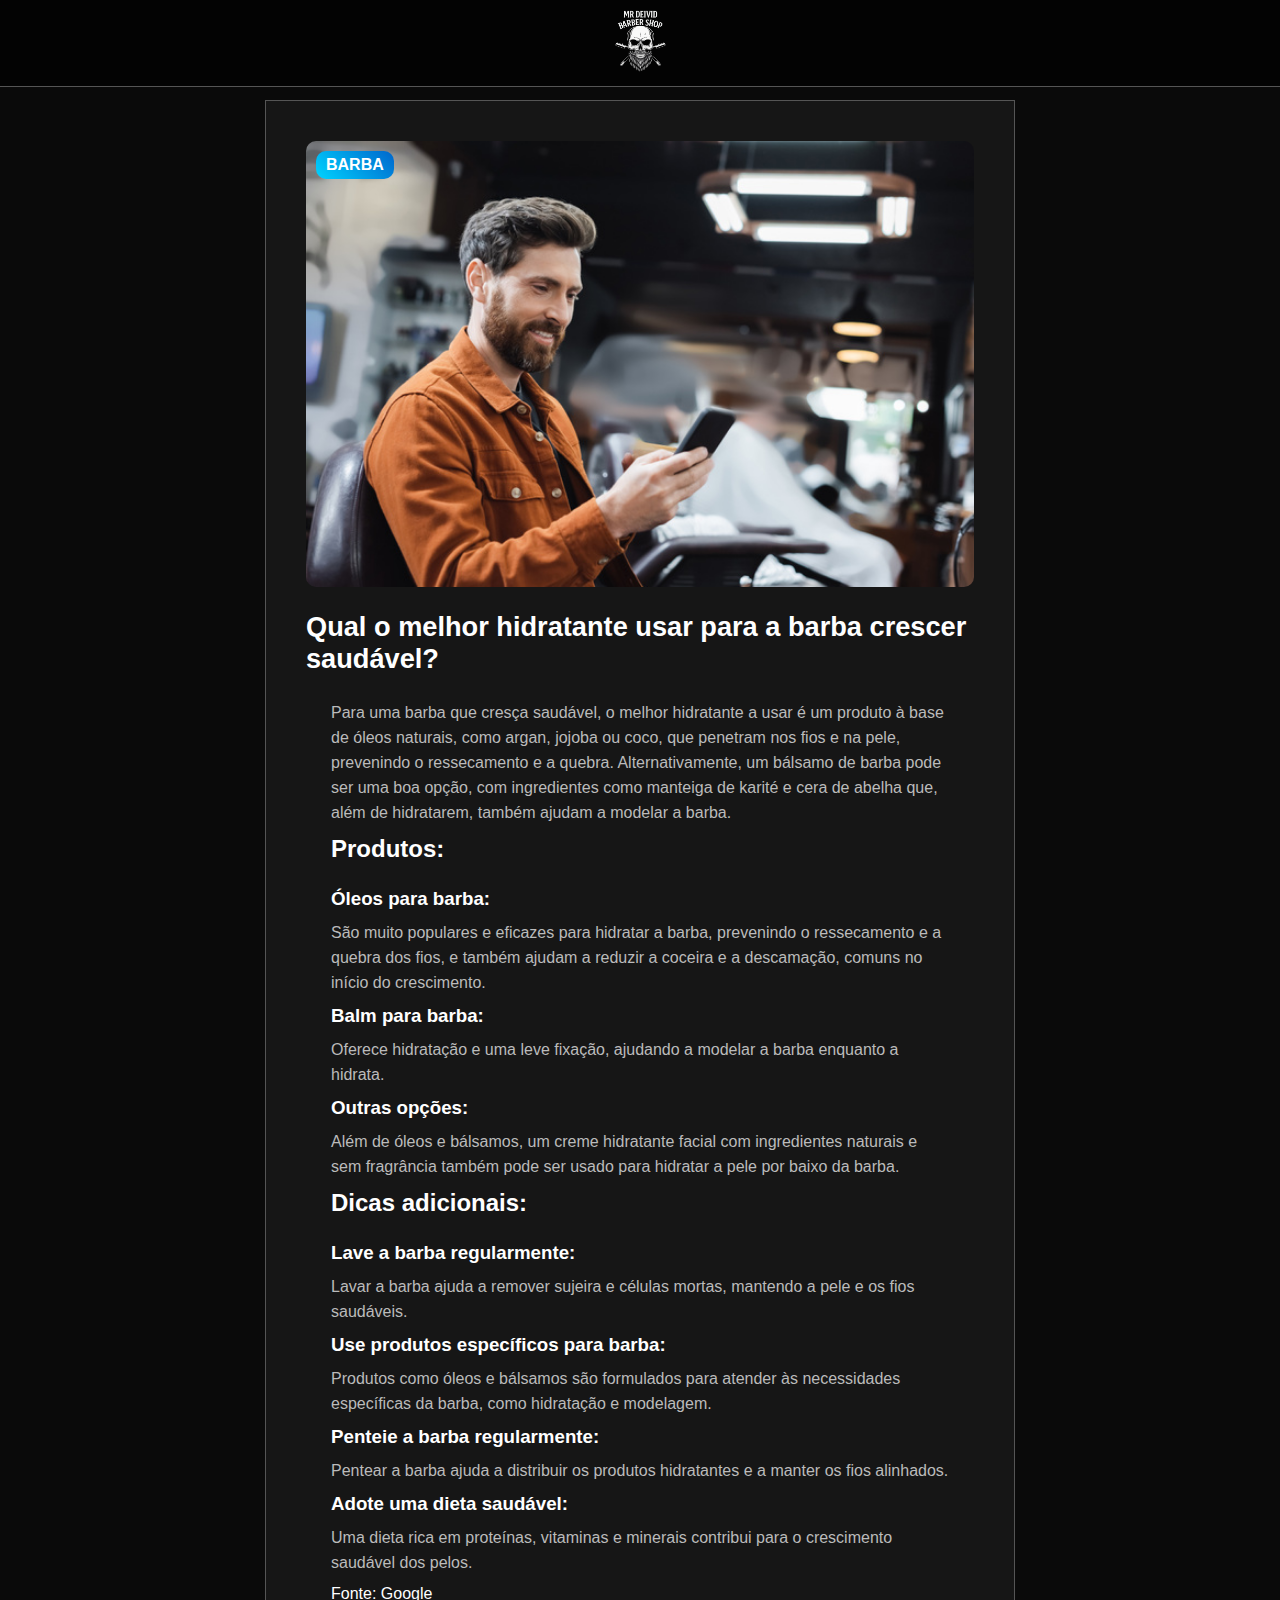
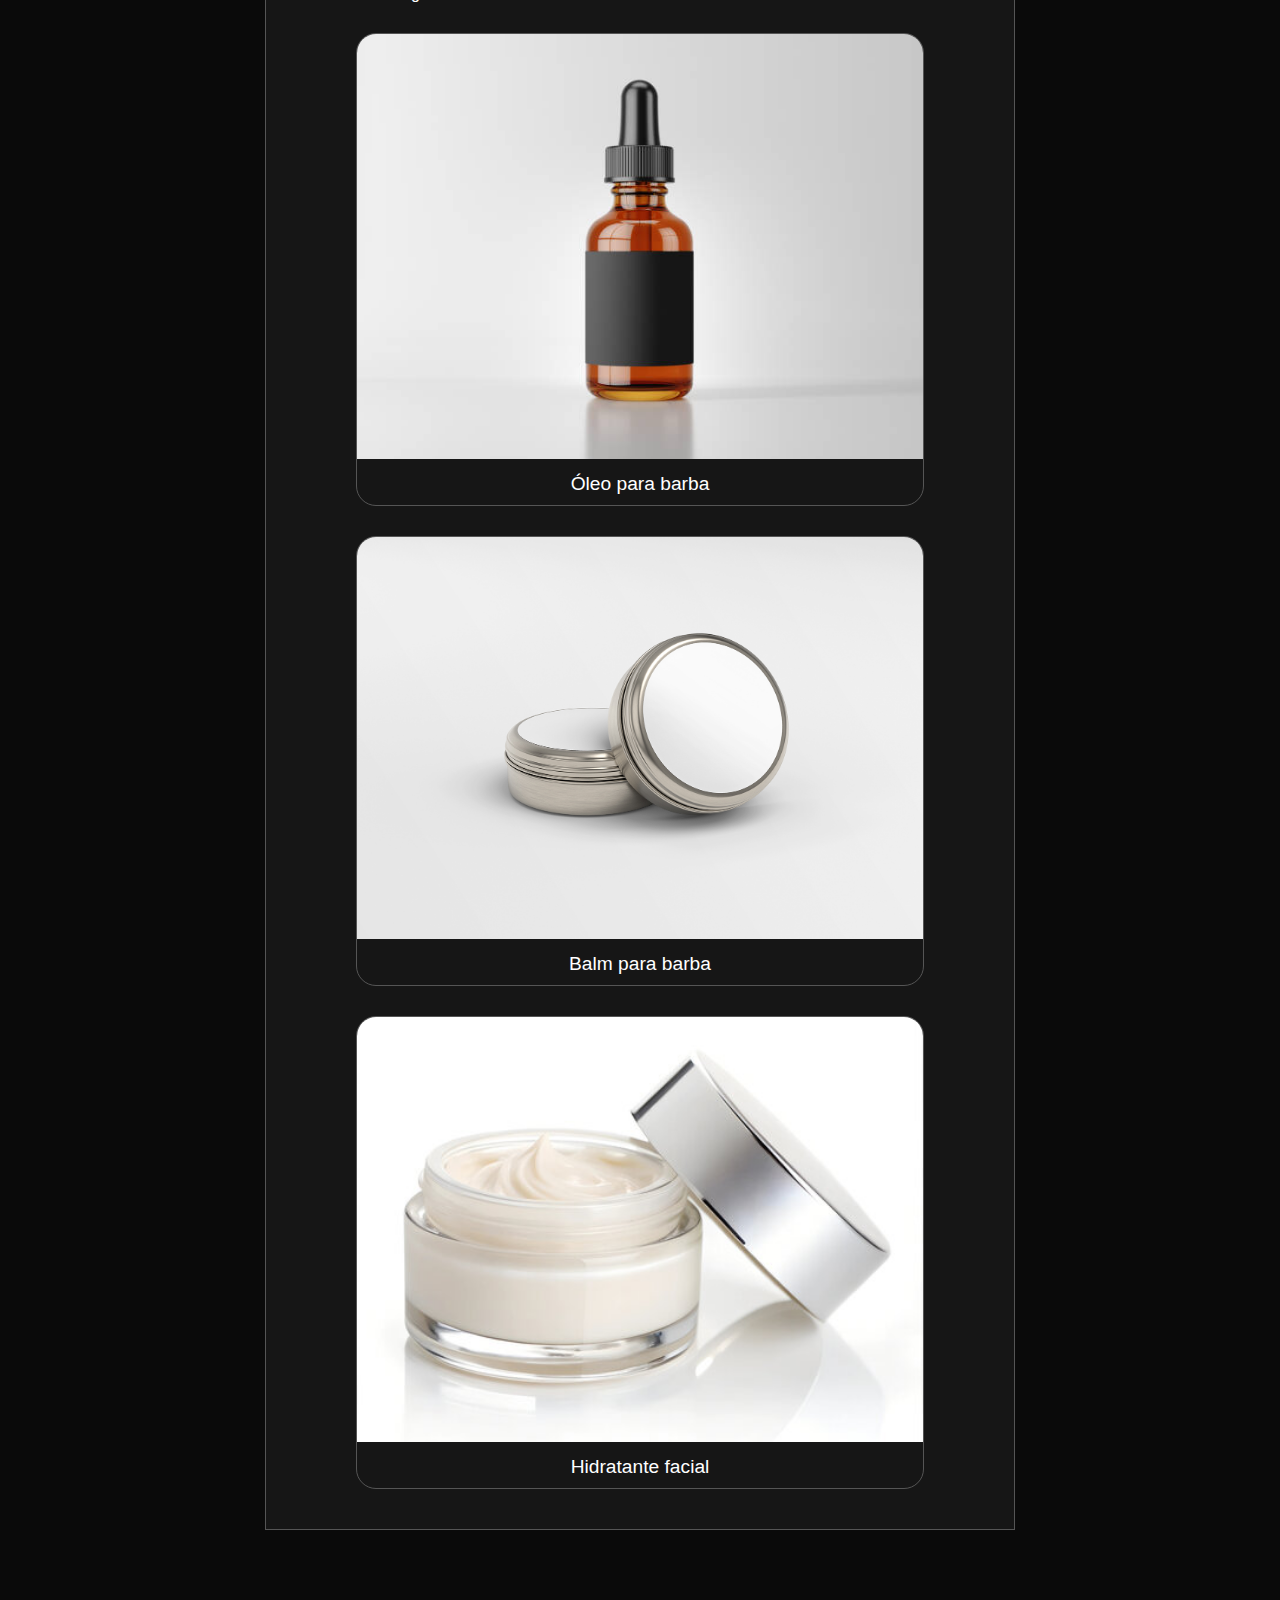
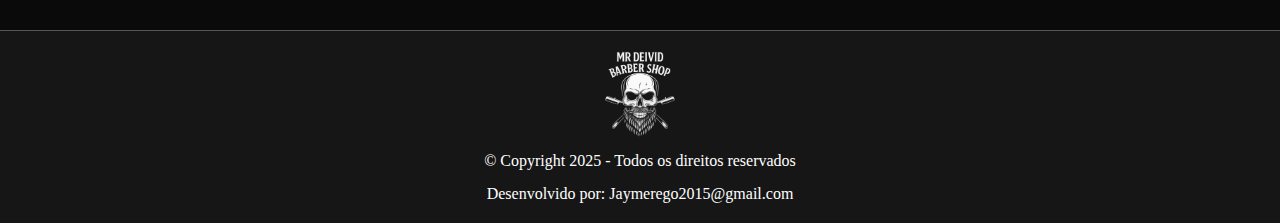
<file: blog1.html>
<!DOCTYPE html>
<html lang="pt-br">

<head>
    <meta charset="UTF-8">
    <meta http-equiv="X-UA-Compatible" content="IE=edge">
    <meta name="viewport" content="width=device-width, initial-scale=1.0">
    <title>Blog - Qual o melhor hidratante para a barba crescer saudável? | Ricardo Raphael</title>
    <link rel="shortcut icon" href="./img/barber-logo.png" type="image/x-icon">
    <link rel="stylesheet" href="estilo-blog1.css">
</head>

<body>
    <header>
        <a href="#inicio">
            <img class="logo-img" src="./img/barber-logo.png" alt="logo" />
        </a>
    </header>

    <section id="inicio">
        <div class="conteudo">
            <div class="capa-img">
                <img src="./img/stock-photo-happy-bearded-man-using-mobile-phone-blurred-barbershop.jpg" alt="capa-img"/>
                <div class="tag">BARBA</div>
            </div>
            <h1>Qual o melhor hidratante usar para a barba crescer saudável?</h1>
            <div class="info">
                <p>
                    Para uma barba que cresça saudável, o melhor hidratante a usar é um produto à base de óleos
                    naturais,
                    como argan, jojoba ou coco, que penetram nos fios e na pele, prevenindo o ressecamento e a quebra.
                    Alternativamente, um bálsamo de barba pode ser uma boa opção, com ingredientes como manteiga de
                    karité e
                    cera de abelha que, além de hidratarem, também ajudam a modelar a barba.
                </p>

                <h2>Produtos:</h2>
                <h3>Óleos para barba:</h3>
                <p>
                    São muito populares e eficazes para hidratar a barba, prevenindo o ressecamento e a quebra dos fios,
                    e
                    também ajudam a reduzir a coceira e a descamação, comuns no início do crescimento.
                </p>

                <h3>Balm para barba:</h3>
                <p>
                    Oferece hidratação e uma leve fixação, ajudando a modelar a barba enquanto a hidrata.
                </p>

                <h3>Outras opções:</h3>
                <p>
                    Além de óleos e bálsamos, um creme hidratante facial com ingredientes naturais e sem fragrância
                    também
                    pode ser usado para hidratar a pele por baixo da barba.
                </p>

                <h2>Dicas adicionais:</h2>
                <h3>Lave a barba regularmente:</h3>
                <p>
                    Lavar a barba ajuda a remover sujeira e células mortas, mantendo a pele e os fios saudáveis.
                </p>

                <h3>Use produtos específicos para barba:</h3>
                <p>
                    Produtos como óleos e bálsamos são formulados para atender às necessidades específicas da barba,
                    como
                    hidratação e modelagem.
                </p>

                <h3>Penteie a barba regularmente:</h3>
                <p>
                    Pentear a barba ajuda a distribuir os produtos hidratantes e a manter os fios alinhados.
                </p>

                <h3>Adote uma dieta saudável:</h3>
                <p>
                    Uma dieta rica em proteínas, vitaminas e minerais contribui para o crescimento saudável dos pelos.
                </p>
                <span>Fonte: Google</span>
            </div>
            <div class="cards-container">
                <div class="grade-cards">
                    <div class="card-produtos">
                        <img src="./img-blog1/oleo-barba.jpg" alt="óleo-barba-img"/>
                        <div class="info-produto">
                            <span>Óleo para barba</span>
                        </div>
                    </div>
                    <div class="card-produtos">
                        <img src="./img-blog1/balsamo-barba.jpg" alt="balm-barba-img"/>
                        <div class="info-produto">
                            <span>Balm para barba</span>
                        </div>
                    </div>
                    <div class="card-produtos">
                        <img src="./img-blog1/hidratante-facial.jpg" alt="hidratante-facial-img"/>
                        <div class="info-produto">
                            <span>Hidratante facial</span>
                        </div>
                    </div>
                </div>
            </div>
        </div>
    </section>

    <footer>
        <img class="logo-img" src="./img/barber-logo.png" alt="logo" />
        <span class="copyright">© Copyright 2025 - Todos os direitos reservados</span>
        <span class="copyright2">Desenvolvido por: Jaymerego2015@gmail.com</span>
    </footer>
</body>

</html>
</file>
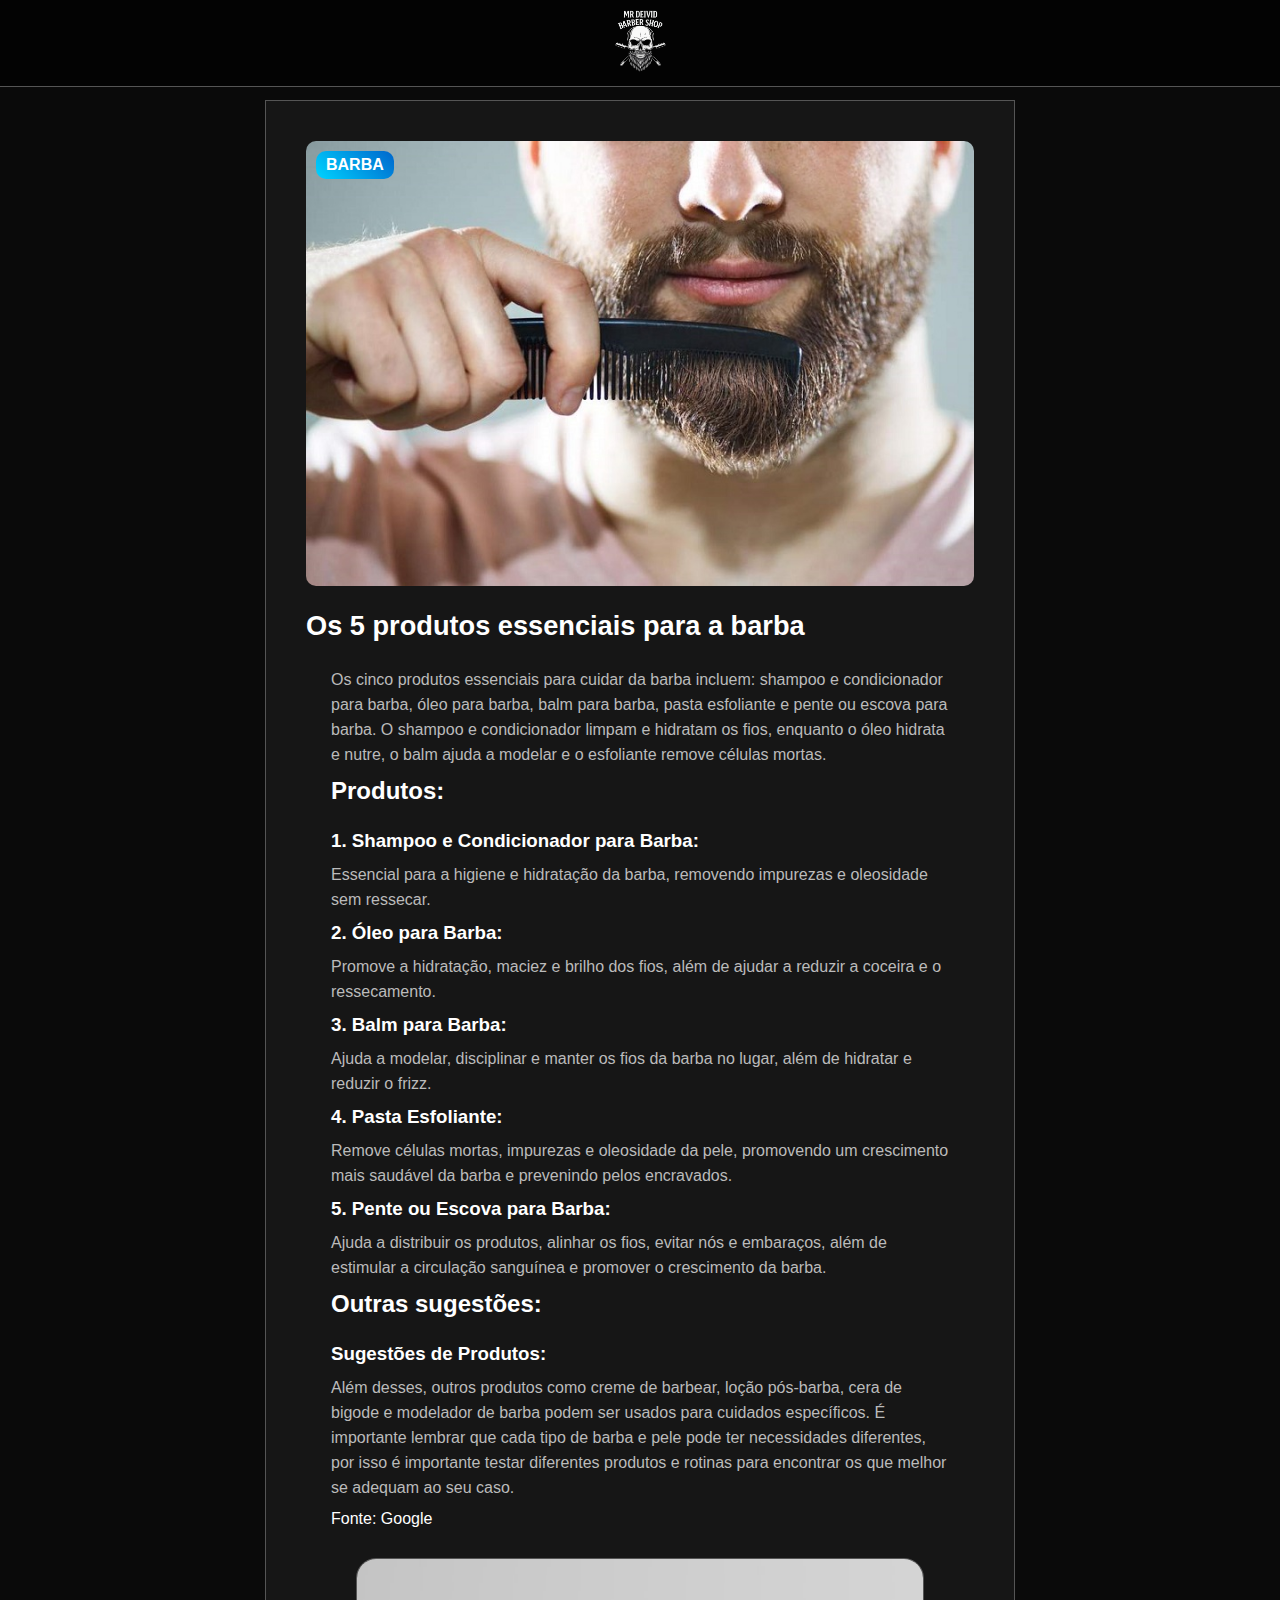
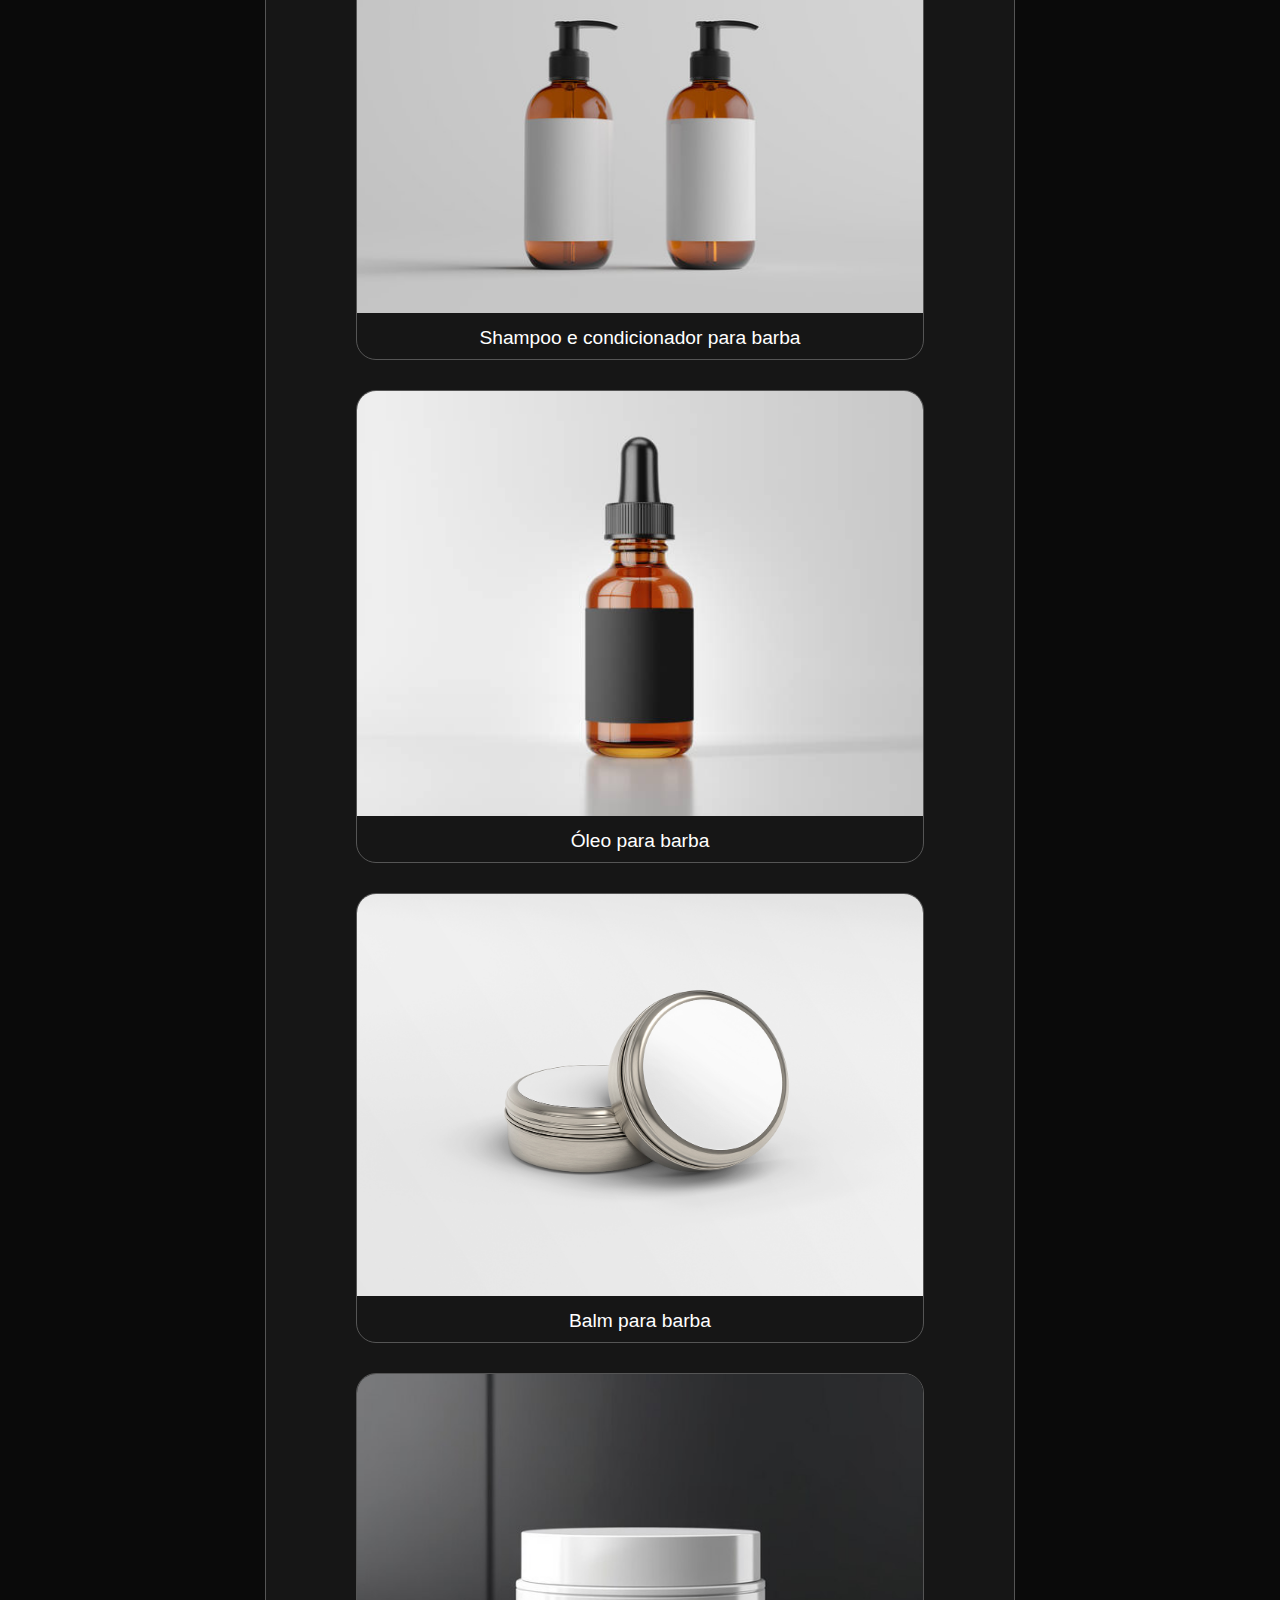
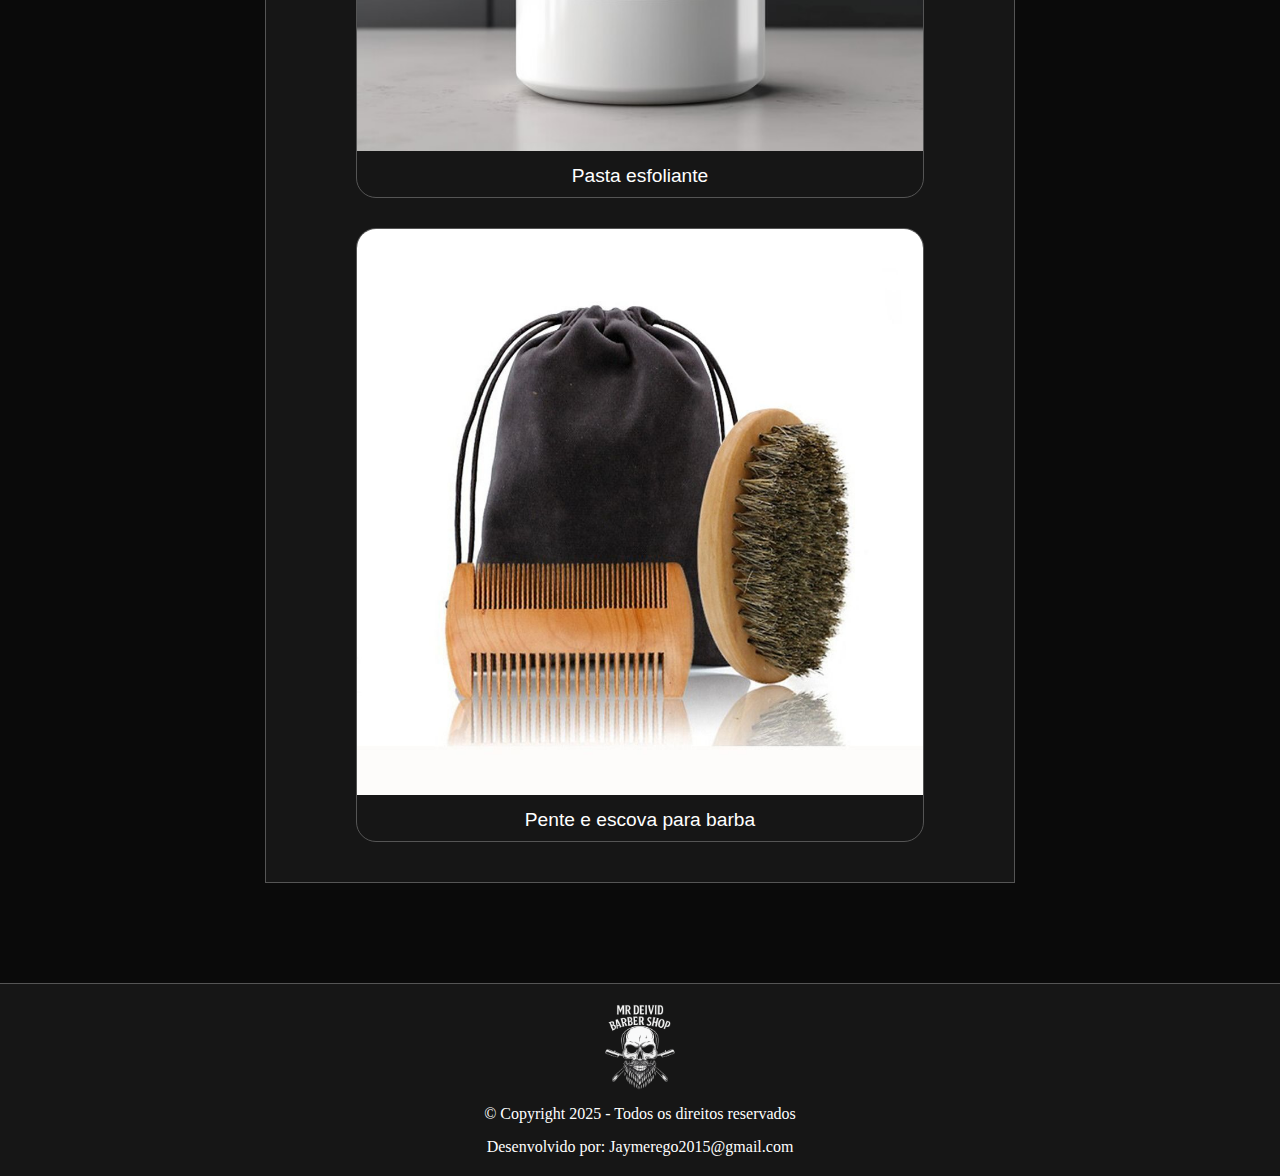
<file: blog2.html>
<!DOCTYPE html>
<html lang="pt-br">

<head>
    <meta charset="UTF-8">
    <meta http-equiv="X-UA-Compatible" content="IE=edge">
    <meta name="viewport" content="width=device-width, initial-scale=1.0">
    <title>Blog - Os 5 produtos essenciais para a barba. | Ricardo Raphael</title>
    <link rel="shortcut icon" href="./img/barber-logo.png" type="image/x-icon">
    <link rel="stylesheet" href="./estilo-blog2.css">
</head>

<body>
    <header>
        <a href="#inicio">
            <img class="logo-img" src="./img/barber-logo.png" alt="logo" />
        </a>
    </header>

    <section id="inicio">
        <div class="conteudo">
            <div class="capa-img">
                <img src="./img/homem-penteando-barba.jpg" alt="capa-img"/>
                <div class="tag">BARBA</div>
            </div>
            <h1>Os 5 produtos essenciais para a barba</h1>
            <div class="info">
                <p>
                    Os cinco produtos essenciais para cuidar da barba incluem: shampoo e condicionador para barba, óleo
                    para barba, balm para barba, pasta esfoliante e pente ou escova para barba. O shampoo e
                    condicionador limpam e hidratam os fios, enquanto o óleo hidrata e nutre, o balm ajuda a modelar e o
                    esfoliante remove células mortas.
                </p>

                <h2>Produtos:</h2>
                <h3>1. Shampoo e Condicionador para Barba:</h3>
                <p>
                    Essencial para a higiene e hidratação da barba, removendo impurezas e oleosidade sem ressecar.
                </p>

                <h3>2. Óleo para Barba:</h3>
                <p>
                    Promove a hidratação, maciez e brilho dos fios, além de ajudar a reduzir a coceira e o ressecamento.
                </p>

                <h3>3. Balm para Barba:</h3>
                <p>
                    Ajuda a modelar, disciplinar e manter os fios da barba no lugar, além de hidratar e reduzir o frizz.
                </p>

                <h3>4. Pasta Esfoliante:</h3>
                <p>
                    Remove células mortas, impurezas e oleosidade da pele, promovendo um crescimento mais saudável da
                    barba e prevenindo pelos encravados.
                </p>

                <h3>5. Pente ou Escova para Barba:</h3>
                <p>
                    Ajuda a distribuir os produtos, alinhar os fios, evitar nós e embaraços, além de estimular a
                    circulação sanguínea e promover o crescimento da barba.
                </p>

                <h2>Outras sugestões:</h2>
                <h3>Sugestões de Produtos:</h3>
                <p>
                    Além desses, outros produtos como creme de barbear, loção pós-barba, cera de bigode e modelador de
                    barba podem ser usados para cuidados específicos. É importante lembrar que cada tipo de barba e pele
                    pode ter necessidades diferentes, por isso é importante testar diferentes produtos e rotinas para
                    encontrar os que melhor se adequam ao seu caso.
                </p>
                <span>Fonte: Google</span>
            </div>
            <div class="cards-container">
                <div class="grade-cards">
                    <div class="card-produtos">
                        <img src="./img-blog2/shampoo-condicionador-barba.jpg" alt="shampoo-condicionador-barba-img"/>
                        <div class="info-produto">
                            <span>Shampoo e condicionador para barba</span>
                        </div>
                    </div>
                    <div class="card-produtos">
                        <img src="./img-blog1/oleo-barba.jpg" alt="óleo-barba-img"/>
                        <div class="info-produto">
                            <span>Óleo para barba</span>
                        </div>
                    </div>
                    <div class="card-produtos">
                        <img src="./img-blog1/balsamo-barba.jpg" alt="balm-barba-img"/>
                        <div class="info-produto">
                            <span>Balm para barba</span>
                        </div>
                    </div>
                    <div class="card-produtos">
                        <img src="./img-blog2/pasta-esfoliante.jpg" alt="pasta-esfoliante-img"/>
                        <div class="info-produto">
                            <span>Pasta esfoliante</span>
                        </div>
                    </div>
                    <div class="card-produtos">
                        <img src="./img-blog2/brush-comb-beard.jpg" alt="pasta-esfoliante-img"/>
                        <div class="info-produto">
                            <span>Pente e escova para barba</span>
                        </div>
                    </div>
                </div>
            </div>
        </div>
    </section>
    <footer>
        <img class="logo-img" src="./img/barber-logo.png" alt="logo" />
        <span class="copyright">© Copyright 2025 - Todos os direitos reservados</span>
        <span class="copyright2">Desenvolvido por: Jaymerego2015@gmail.com</span>
    </footer>
</body>

</html>
</file>
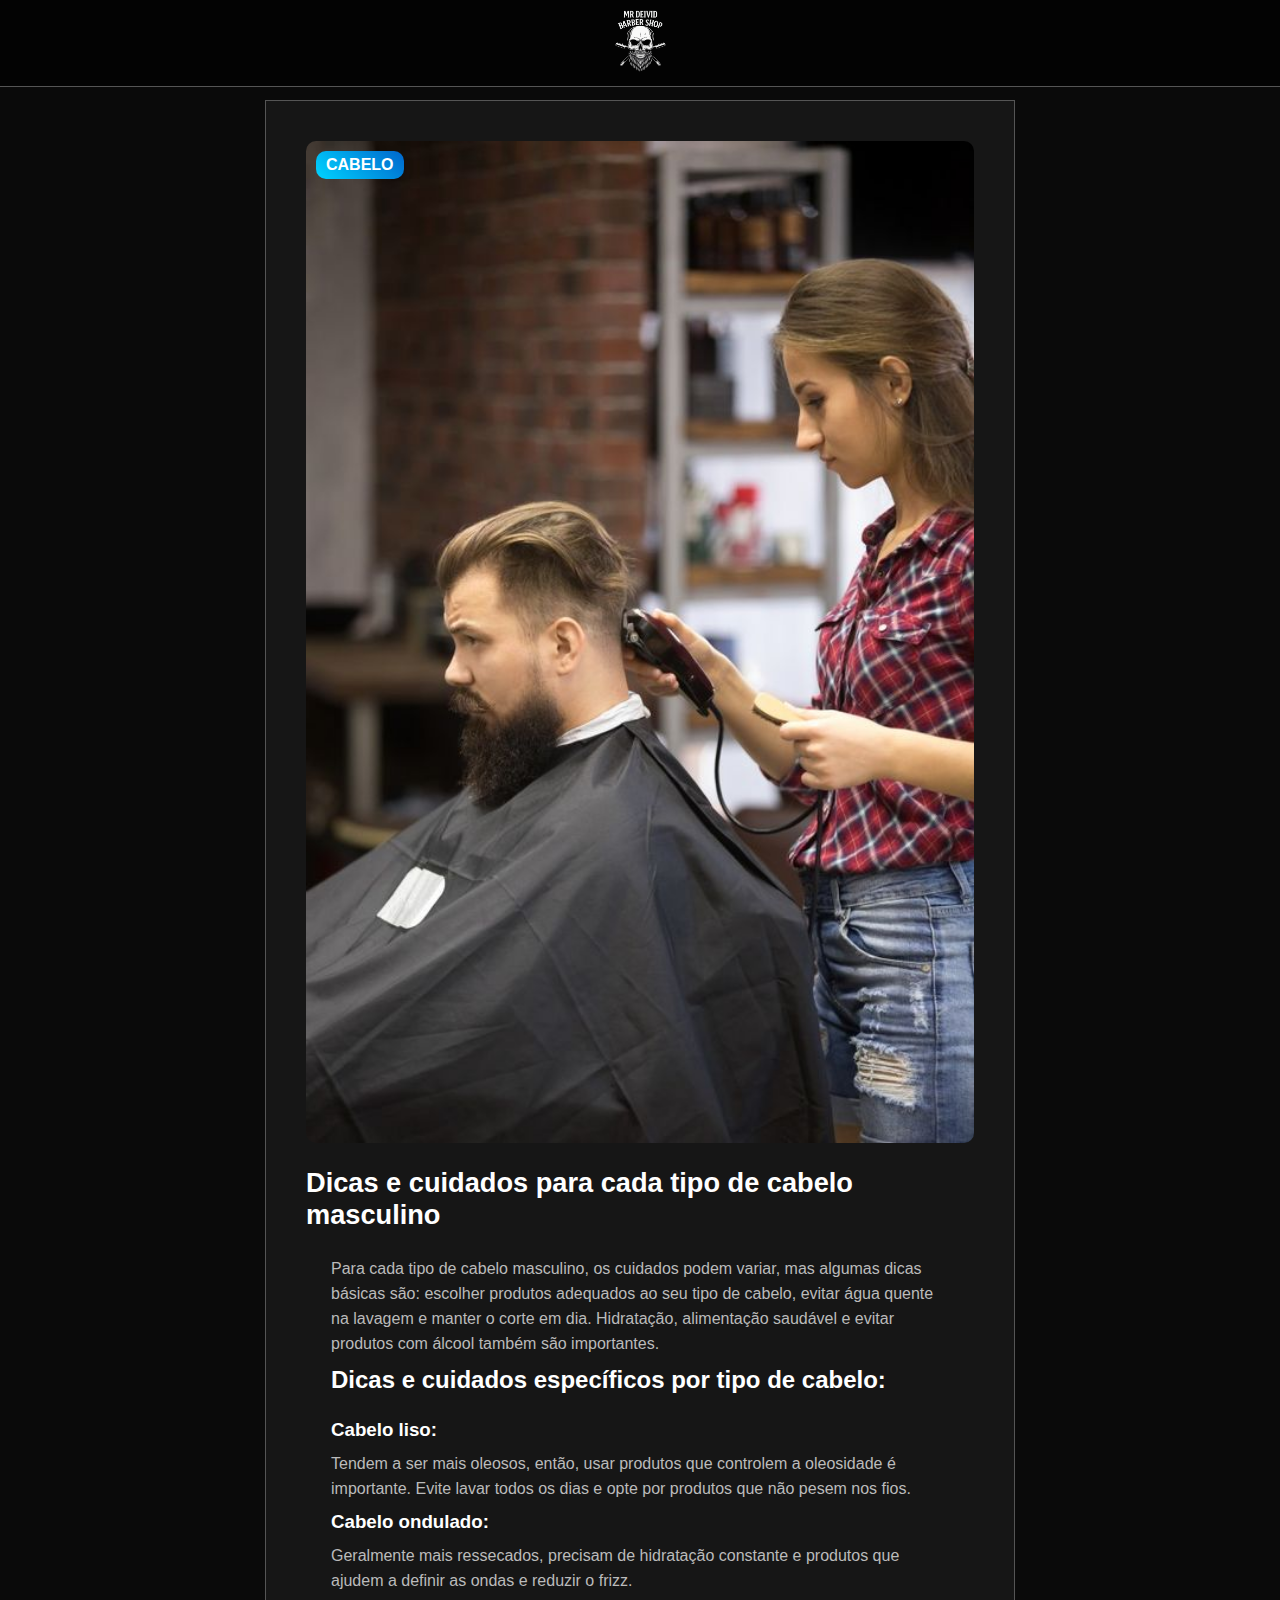
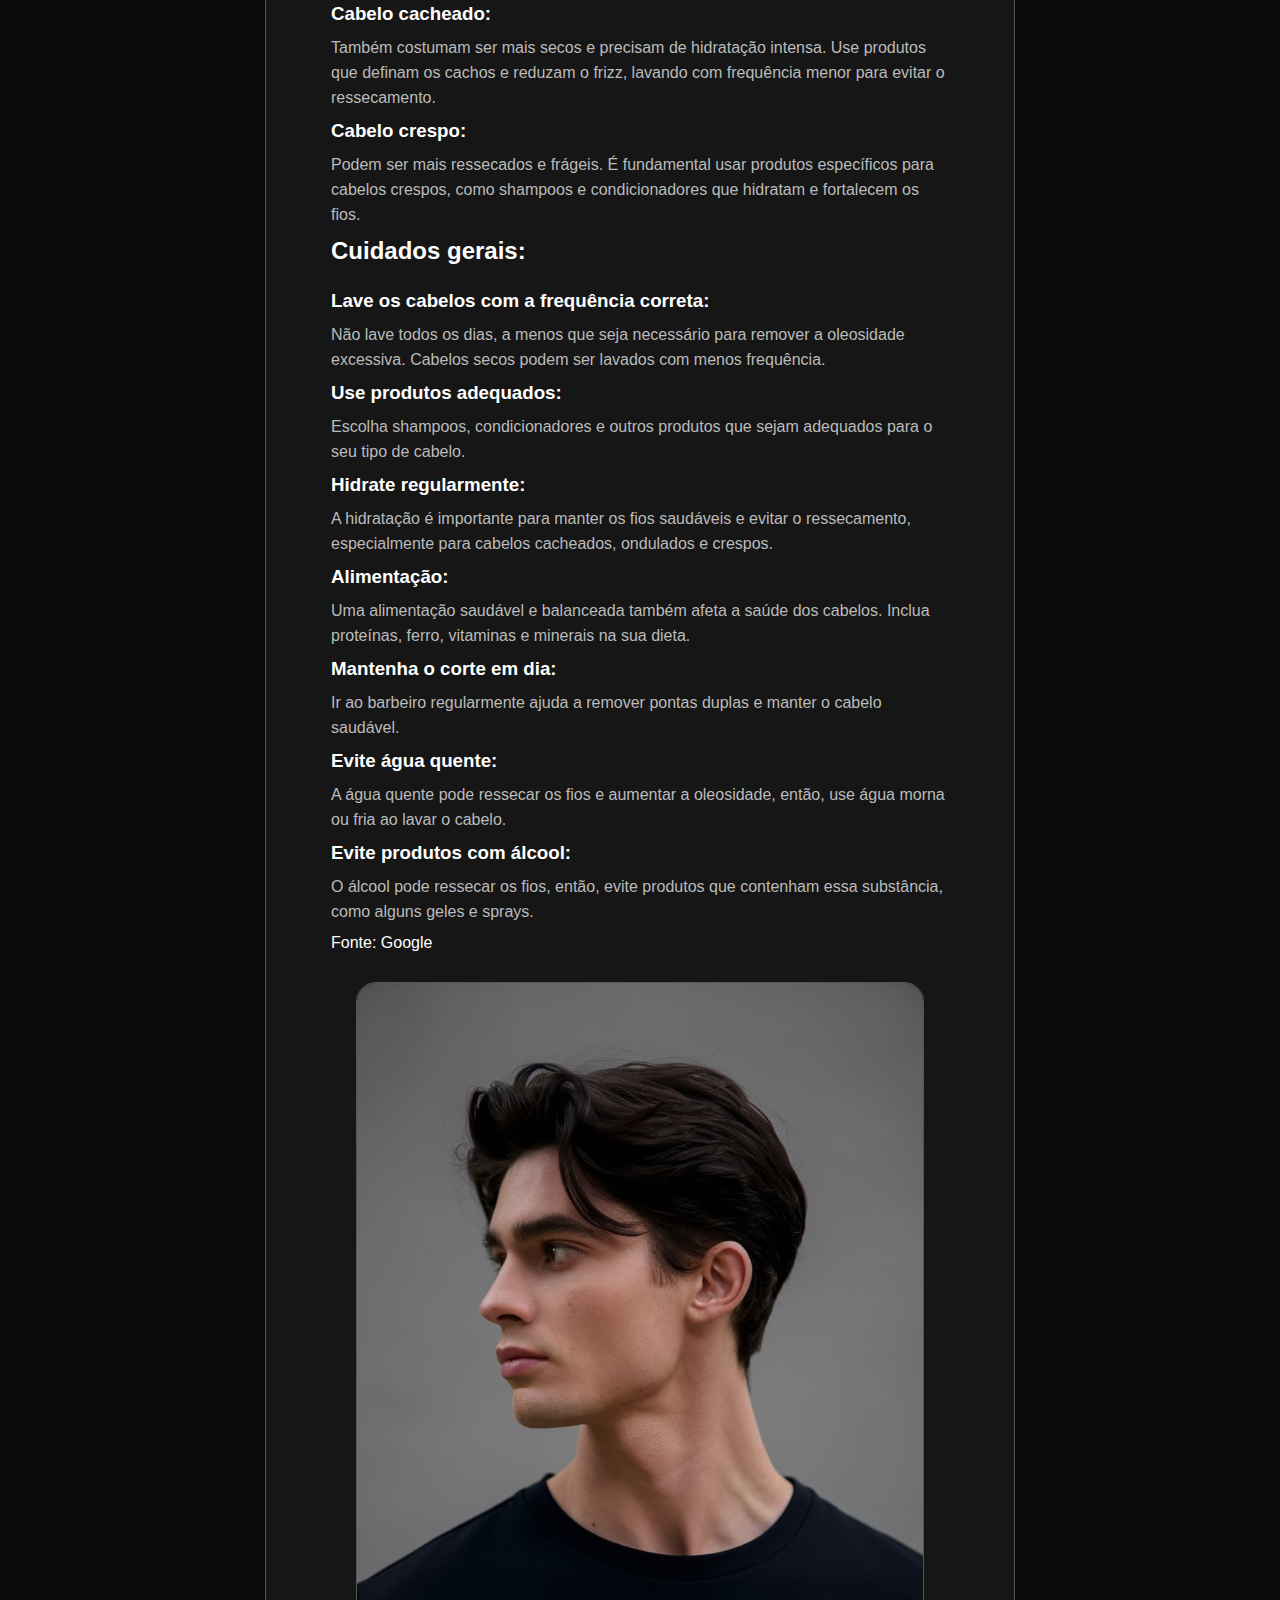
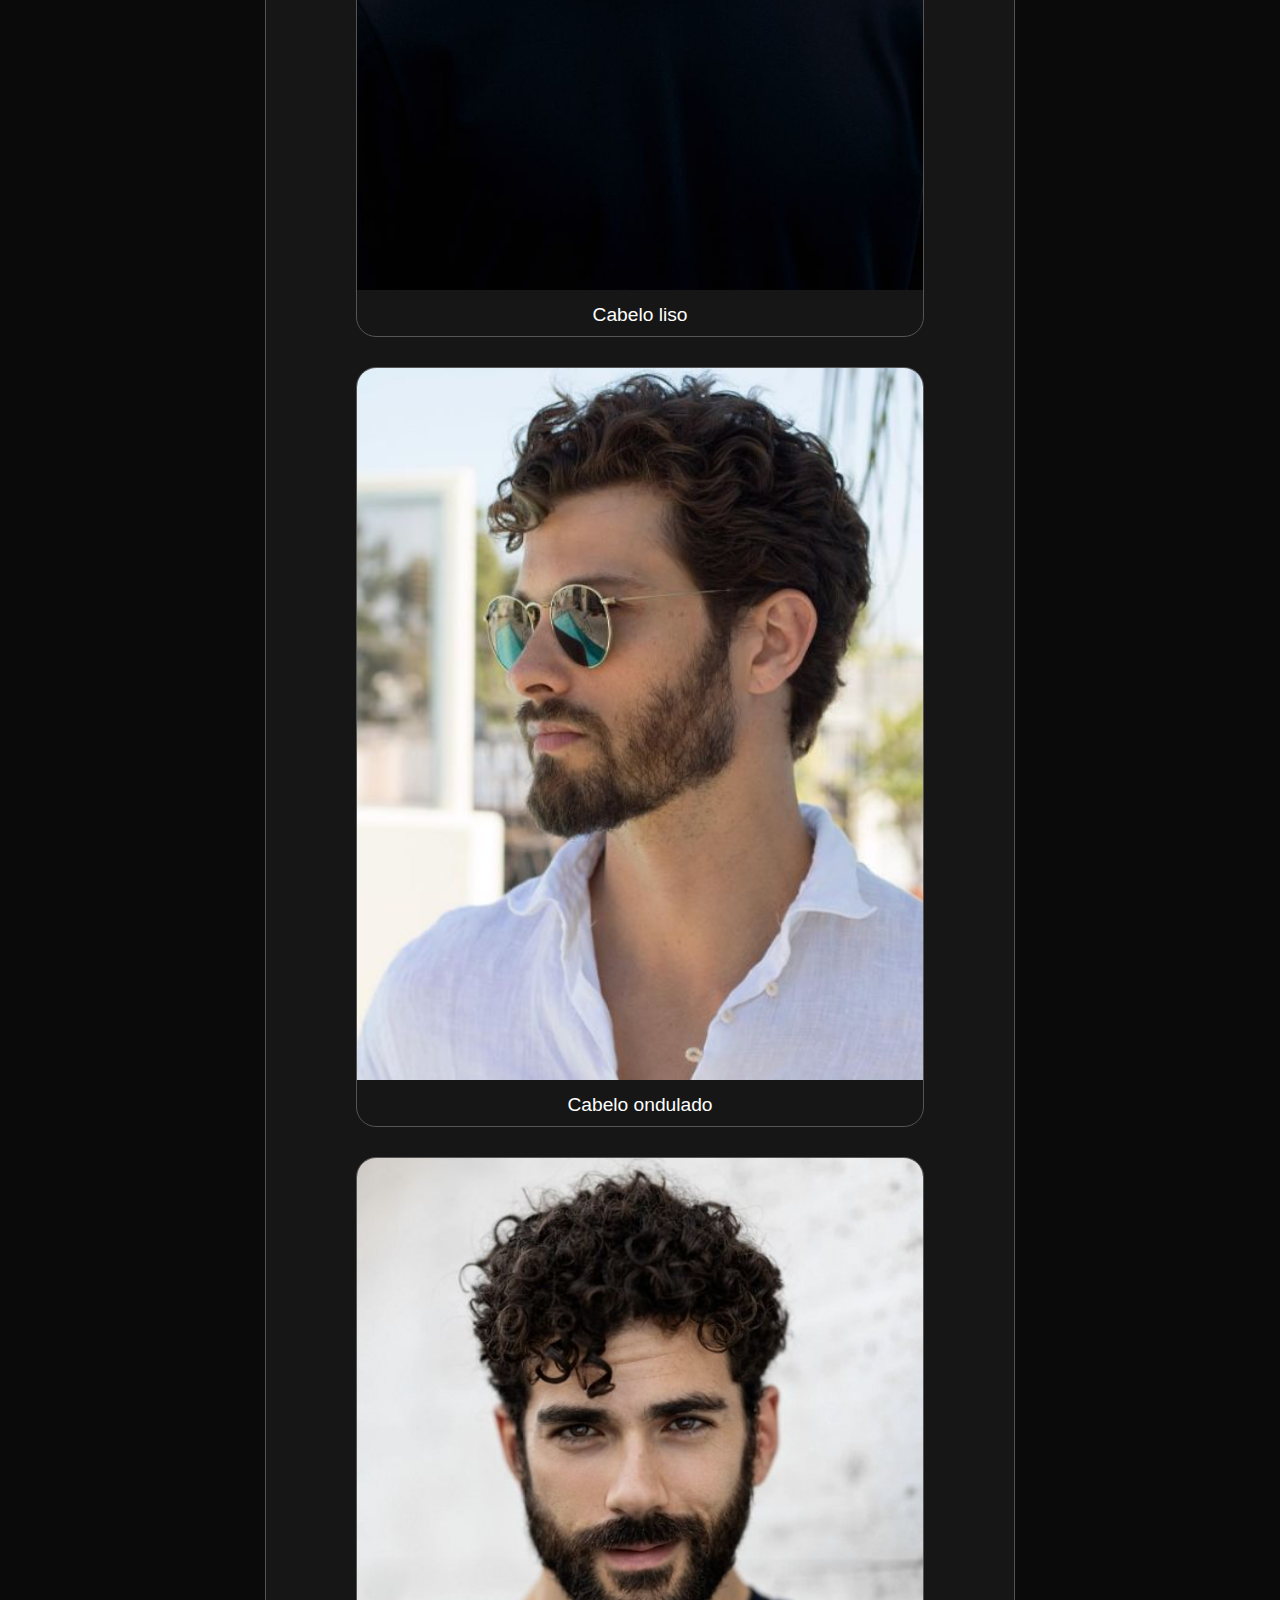
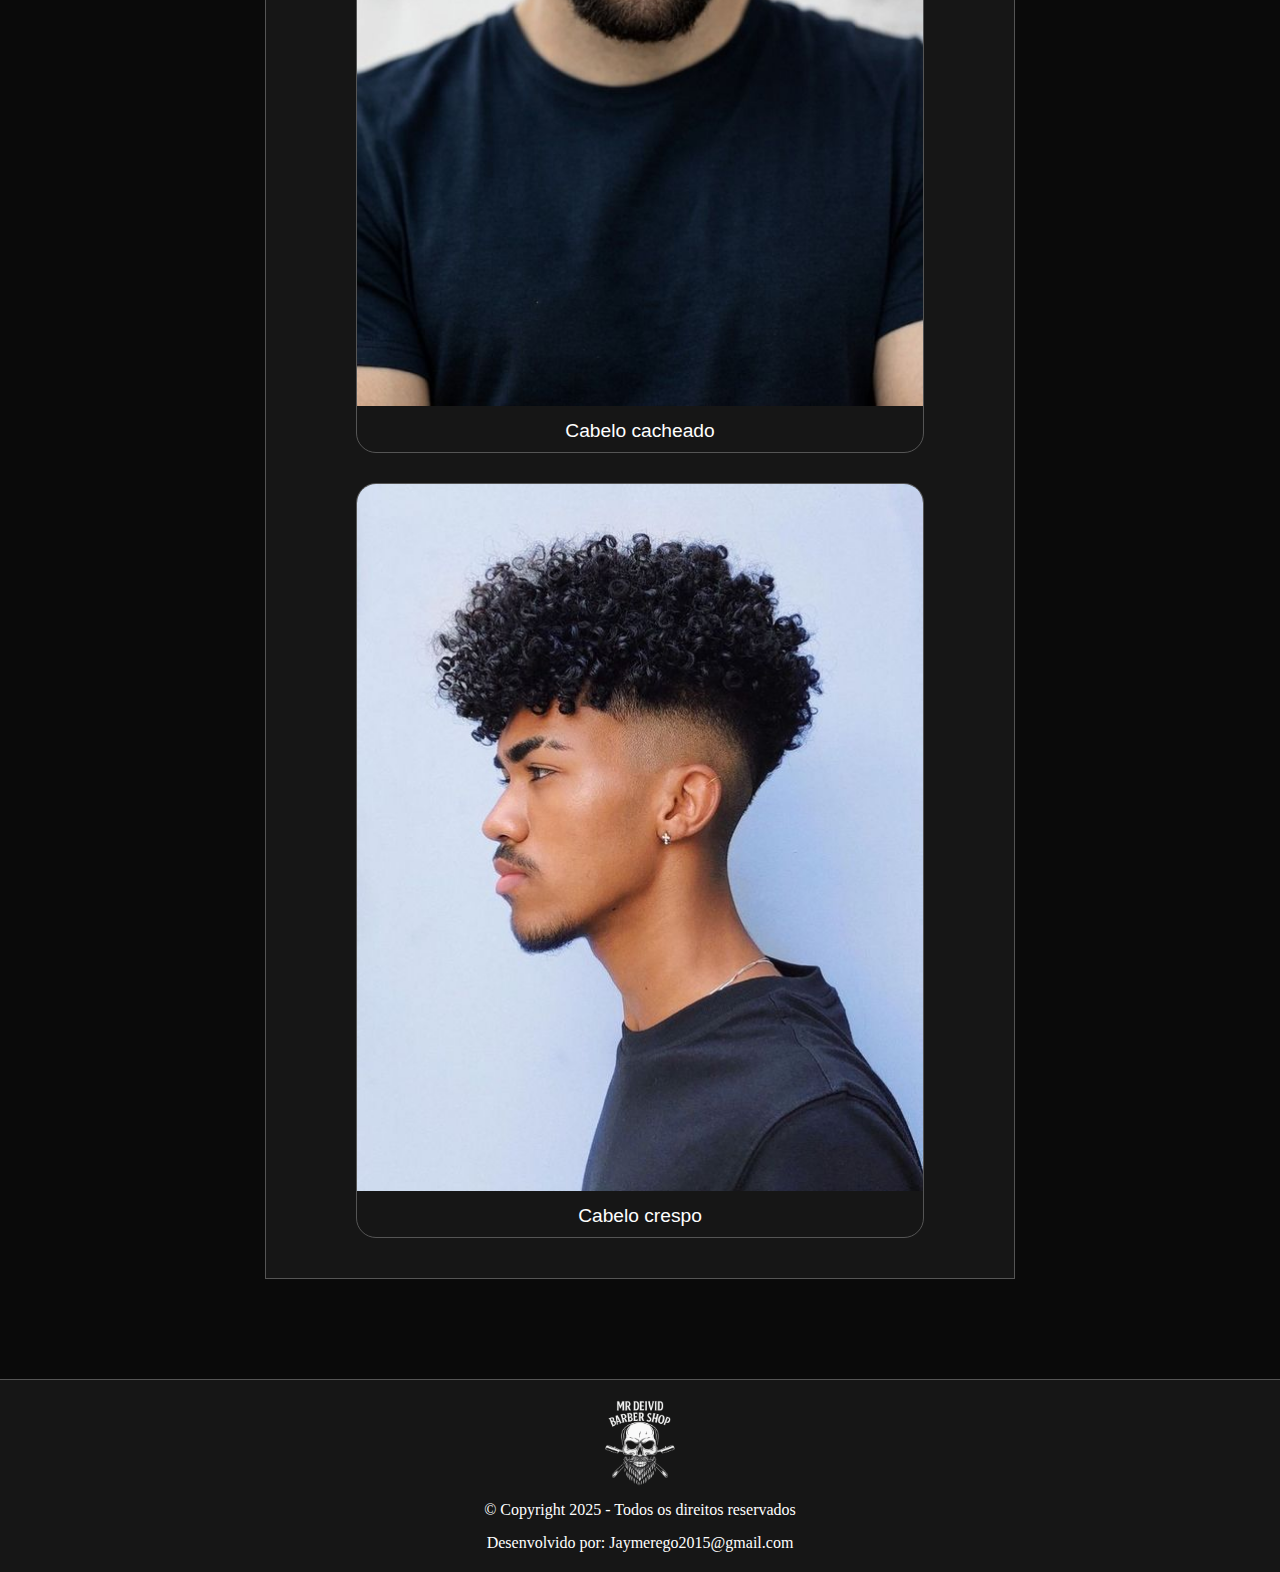
<file: blog3.html>
<!DOCTYPE html>
<html lang="pt-br">

<head>
    <meta charset="UTF-8">
    <meta http-equiv="X-UA-Compatible" content="IE=edge">
    <meta name="viewport" content="width=device-width, initial-scale=1.0">
    <title>Blog - Dicas e cuidados para cada tipo de cabelo masculino. | Ricardo Raphael</title>
    <link rel="shortcut icon" href="./img/barber-logo.png" type="image/x-icon">
    <link rel="stylesheet" href="./estilo-blog3.css">
</head>

<body>
    <header>
        <a href="#inicio">
            <img class="logo-img" src="./img/barber-logo.png" alt="logo" />
        </a>
    </header>

    <section id="inicio">
        <div class="conteudo">
            <div class="capa-img">
                <img src="./img/corte-cabelo.jpg" alt="capa-img"/>
                <div class="tag">CABELO</div>
            </div>
            <h1>Dicas e cuidados para cada tipo de cabelo masculino</h1>
            <div class="info">
                <p>
                    Para cada tipo de cabelo masculino, os cuidados podem variar, mas algumas dicas básicas são:
                    escolher produtos adequados ao seu tipo de cabelo, evitar água quente na lavagem e manter o corte em
                    dia. Hidratação, alimentação saudável e evitar produtos com álcool também são importantes.
                </p>

                <h2>Dicas e cuidados específicos por tipo de cabelo:</h2>
                <h3>Cabelo liso:</h3>
                <p>
                    Tendem a ser mais oleosos, então, usar produtos que controlem a oleosidade é importante. Evite lavar
                    todos os dias e opte por produtos que não pesem nos fios.
                </p>

                <h3>Cabelo ondulado:</h3>
                <p>
                    Geralmente mais ressecados, precisam de hidratação constante e produtos que ajudem a definir as
                    ondas e reduzir o frizz.
                </p>

                <h3>Cabelo cacheado:</h3>
                <p>
                    Também costumam ser mais secos e precisam de hidratação intensa. Use produtos que definam os cachos
                    e reduzam o frizz, lavando com frequência menor para evitar o ressecamento.
                </p>

                <h3>Cabelo crespo:</h3>
                <p>
                    Podem ser mais ressecados e frágeis. É fundamental usar produtos específicos para cabelos crespos,
                    como shampoos e condicionadores que hidratam e fortalecem os fios.
                </p>

                <h2>Cuidados gerais:</h2>
                <h3>Lave os cabelos com a frequência correta:</h3>
                <p>
                    Não lave todos os dias, a menos que seja necessário para remover a oleosidade excessiva. Cabelos
                    secos podem ser lavados com menos frequência.
                </p>

                <h3>Use produtos adequados:</h3>
                <p>
                    Escolha shampoos, condicionadores e outros produtos que sejam adequados para o seu tipo de cabelo.
                </p>

                <h3>Hidrate regularmente:</h3>
                <p>
                    A hidratação é importante para manter os fios saudáveis e evitar o ressecamento, especialmente para
                    cabelos cacheados, ondulados e crespos.
                </p>

                <h3>Alimentação:</h3>
                <p>
                    Uma alimentação saudável e balanceada também afeta a saúde dos cabelos. Inclua proteínas, ferro,
                    vitaminas e minerais na sua dieta.
                </p>

                <h3>Mantenha o corte em dia:</h3>
                <p>
                    Ir ao barbeiro regularmente ajuda a remover pontas duplas e manter o cabelo saudável.
                </p>

                <h3>Evite água quente:</h3>
                <p>
                    A água quente pode ressecar os fios e aumentar a oleosidade, então, use água morna ou fria ao lavar
                    o cabelo.
                </p>

                <h3>Evite produtos com álcool:</h3>
                <p>
                    O álcool pode ressecar os fios, então, evite produtos que contenham essa substância, como alguns
                    geles e sprays.
                </p>
                <span>Fonte: Google</span>
            </div>
            <div class="cards-container">
                <div class="grade-cards">
                    <div class="card-cabelos">
                        <img src="./img-blog3/cabelo-liso.jpg" alt="cabelo-liso-img"/>
                        <div class="info-cabelo">
                            <span>Cabelo liso</span>
                        </div>
                    </div>
                    <div class="card-cabelos">
                        <img src="./img-blog3/cabelo-ondulado.jpg" alt="cabelo-ondulado-img"/>
                        <div class="info-cabelo">
                            <span>Cabelo ondulado</span>
                        </div>
                    </div>
                    <div class="card-cabelos">
                        <img src="./img-blog3/cabelo-cacheado.jpg" alt="cabelo-cacheado-img"/>
                        <div class="info-cabelo">
                            <span>Cabelo cacheado</span>
                        </div>
                    </div>
                    <div class="card-cabelos">
                        <img src="./img-blog3/cabelo-crespo.jpg" alt="cabelo-crespo-img"/>
                        <div class="info-cabelo">
                            <span>Cabelo crespo</span>
                        </div>
                    </div>
                </div>
            </div>
        </div>
    </section>
    <footer>
        <img class="logo-img" src="./img/barber-logo.png" alt="logo" />
        <span class="copyright">© Copyright 2025 - Todos os direitos reservados</span>
        <span class="copyright2">Desenvolvido por: Jaymerego2015@gmail.com</span>
    </footer>
</body>

</html>
</file>
<file: estilo-blog1.css>
*{
    margin: 0;
    padding: 0;
    box-sizing: border-box;
}

html {
    scroll-behavior: smooth;
}

body {
    background: #0a0a0a;
    color: #fff;
}

header {
    position: fixed;
    top: 0;
    left: 0;
    display: flex;
    justify-content: center;
    align-items: center;
    width: 100%;
    padding: 10px 100px;
    background-color: rgba(0, 0, 0, 0.7);
    backdrop-filter: blur(5px);
    border-bottom: 1px solid #555;
    z-index: 9;
}

header .logo-img {
    width: 65px;
    height: auto;
    cursor: pointer;
}

section {
    padding: 100px 0;
    width: 80vw;
    margin: 0 auto;
}

section .conteudo {
    max-width: 750px;
    margin: 0 auto;
    padding: 40px;
    border: 1px solid #555;
    background: #161616;
    font-family: 'Inter', sans-serif;
}

section .conteudo .capa-img {
    flex: 1 1 450px;
    margin: 0 auto 20px;
    position: relative;
}

section .conteudo .capa-img img {
    width: 100%;
    border-radius: 10px;
}

section .conteudo .capa-img .tag {
    background: linear-gradient(45deg, #00d4ff, #0066cc);
    color: #fff;
    border-radius: 10px;
    padding: 5px 10px;
    font-family: 'Roboto', sans-serif;
    font-weight: 700;
    position: absolute;
    top: 10px;
    left: 10px;
}

section .conteudo h1 {
    font-size: 1.7rem;
    font-weight: 700;
}

section .conteudo .info {
    padding: 15px 25px 30px;
}

section .conteudo .info p {
    color: #bbb;
    line-height: 25px;
    margin: 10px 0;
}

section .conteudo .info h2 {
    margin-bottom: 25px;
}

section .conteudo .cards-container {
    display: flex;
    justify-content: center;
    padding: 0 50px;
}

section .conteudo .cards-container .grade-cards {
    display: grid;
    grid-template-rows: repeat(auto-fill, minmax(300px));
    gap: 30px;
}

section .conteudo .cards-container .grade-cards .card-produtos {
    overflow: hidden;
    cursor: pointer;
    border-radius: 20px;
    border: 1px solid #555;
    text-align: center;
}

section .conteudo .cards-container .grade-cards .card-produtos img {
    object-fit: contain;
    width: 100%;
}

section .conteudo .cards-container .grade-cards .card-produtos .info-produto {
    padding: 10px;
    font-size: 1.2rem;
}

footer {
    padding: 20px;
    display: flex;
    flex-direction: column;
    align-items: center;
    gap: 15px;
    background: #161616;
    border-top: 1px solid #555;
}

footer .logo-img {
    width: 90px;
    height: auto;
}

@media screen and (max-width: 1040px) and (orientation: landscape) {
    header {
        height: 15vh;
    }

    header .logo-img {
        width: 52px;
    }
}

@media screen and (max-width: 896px) and (orientation: landscape) {
    header .logo-img {
        width: 45px;
    }
}
</file>
<file: estilo-blog2.css>
* {
    margin: 0;
    padding: 0;
    box-sizing: border-box;
}

html {
    scroll-behavior: smooth;
}

body {
    background: #0a0a0a;
    color: #fff;
}

header {
    position: fixed;
    top: 0;
    left: 0;
    width: 100%;
    padding: 10px 100px;
    display: flex;
    justify-content: center;
    align-items: center;
    background-color: rgba(0, 0, 0, 0.7);
    backdrop-filter: blur(5px);
    border-bottom: 1px solid #555;
    z-index: 9;
}

header .logo-img {
    width: 65px;
    height: auto;
    cursor: pointer;
}

section {
    padding: 100px 0;
    width: 80vw;
    margin: 0 auto;
}

section .conteudo {
    max-width: 750px;
    margin: 0 auto;
    padding: 40px;
    border: 1px solid #555;
    background: #161616;
    font-family: 'Inter', sans-serif;
}

section .conteudo .capa-img {
    flex: 1 1 450px;
    margin: 0 auto 20px;
    position: relative;
}

section .conteudo .capa-img img {
    width: 100%;
    border-radius: 10px;
}

section .conteudo .capa-img .tag {
    background: linear-gradient(45deg, #00d4ff, #0066cc);
    color: #fff;
    border-radius: 10px;
    padding: 5px 10px;
    font-family: 'Roboto', sans-serif;
    font-weight: 700;
    position: absolute;
    top: 10px;
    left: 10px;
}

section .conteudo h1 {
    font-size: 1.7rem;
    font-weight: 700;
}

section .conteudo .info {
    padding: 15px 25px 30px;
}

section .conteudo .info p {
    color: #bbb;
    line-height: 25px;
    margin: 10px 0;
}

section .conteudo .info h2 {
    margin-bottom: 25px;
}

section .conteudo .cards-container {
    display: flex;
    justify-content: center;
    padding: 0 50px;
}

section .conteudo .cards-container .grade-cards {
    display: grid;
    grid-template-rows: repeat(auto-fill, minmax(300px));
    gap: 30px;
}

section .conteudo .cards-container .grade-cards .card-produtos {
    overflow: hidden;
    cursor: pointer;
    border-radius: 20px;
    border: 1px solid #555;
    text-align: center;
}

section .conteudo .cards-container .grade-cards .card-produtos img {
    object-fit: contain;
    width: 100%;
}

section .conteudo .cards-container .grade-cards .card-produtos .info-produto {
    padding: 10px;
    font-size: 1.2rem;
}

footer {
    padding: 20px;
    display: flex;
    flex-direction: column;
    align-items: center;
    gap: 15px;
    background: #161616;
    border-top: 1px solid #555;
}

footer .logo-img {
    width: 90px;
    height: auto;
}

@media screen and (max-width: 1040px) and (orientation: landscape) {
    header {
        height: 15vh;
    }

    header .logo-img {
        width: 52px;
    }
}

@media screen and (max-width: 896px) and (orientation: landscape) {
    header .logo-img {
        width: 45px;
    }
}
</file>
<file: estilo-blog3.css>
* {
    margin: 0;
    padding: 0;
    box-sizing: border-box;
}

html {
    scroll-behavior: smooth;
}

body {
    background: #0a0a0a;
    color: #fff;
}


section {
    padding: 100px 0;
    width: 80vw;
    margin: 0 auto;
}

header {
    position: fixed;
    top: 0;
    left: 0;
    width: 100%;
    display: flex;
    justify-content: center;
    align-items: center;
    padding: 10px 100px;
    background-color: rgba(0, 0, 0, 0.7);
    backdrop-filter: blur(5px);
    border-bottom: 1px solid #555;
    z-index: 9;
}

header .logo-img {
    width: 65px;
    height: auto;
    cursor: pointer;
}

section .conteudo {
    max-width: 750px;
    margin: 0 auto;
    padding: 40px;
    border: 1px solid #555;
    background: #161616;
    font-family: 'Inter', sans-serif;
}

section .conteudo .capa-img {
    flex: 1 1 450px;
    margin: 0 auto 20px;
    position: relative;
}

section .conteudo .capa-img img {
    width: 100%;
    border-radius: 10px;
}

section .conteudo .capa-img .tag {
    background: linear-gradient(45deg, #00d4ff, #0066cc);
    color: #fff;
    border-radius: 10px;
    padding: 5px 10px;
    font-family: 'Roboto', sans-serif;
    font-weight: 700;
    position: absolute;
    top: 10px;
    left: 10px;
}

section .conteudo h1 {
    font-size: 1.7rem;
    font-weight: 700;
}

section .conteudo .info {
    padding: 15px 25px 30px;
}

section .conteudo .info p {
    color: #bbb;
    line-height: 25px;
    margin: 10px 0;
}

section .conteudo .info h2 {
    margin-bottom: 25px;
}

section .conteudo .cards-container {
    display: flex;
    justify-content: center;
    padding: 0 50px;
}

section .conteudo .cards-container .grade-cards {
    display: grid;
    grid-template-rows: repeat(auto-fill, minmax(300px));
    gap: 30px;
}

section .conteudo .cards-container .grade-cards .card-cabelos {
    overflow: hidden;
    cursor: pointer;
    border: 1px solid #555;
    border-radius: 20px;
    text-align: center;
}

section .conteudo .cards-container .grade-cards .card-cabelos img {
    width: 100%;
    object-fit: contain;
}

section .conteudo .cards-container .grade-cards .card-cabelos .info-cabelo {
    padding: 10px;
    font-size: 1.2rem;
}

footer {
    padding: 20px;
    display: flex;
    flex-direction: column;
    align-items: center;
    gap: 15px;
    background: #161616;
    border-top: 1px solid #555;
}

footer .logo-img {
    width: 90px;
    height: auto;
}

@media screen and (max-width: 1040px) and (orientation: landscape) {
    header {
        height: 15vh;
    }

    header .logo-img {
        width: 52px;
    }
}

@media screen and (max-width: 896px) and (orientation: landscape) {
    header .logo-img {
        width: 45px;
    }
}
</file>
